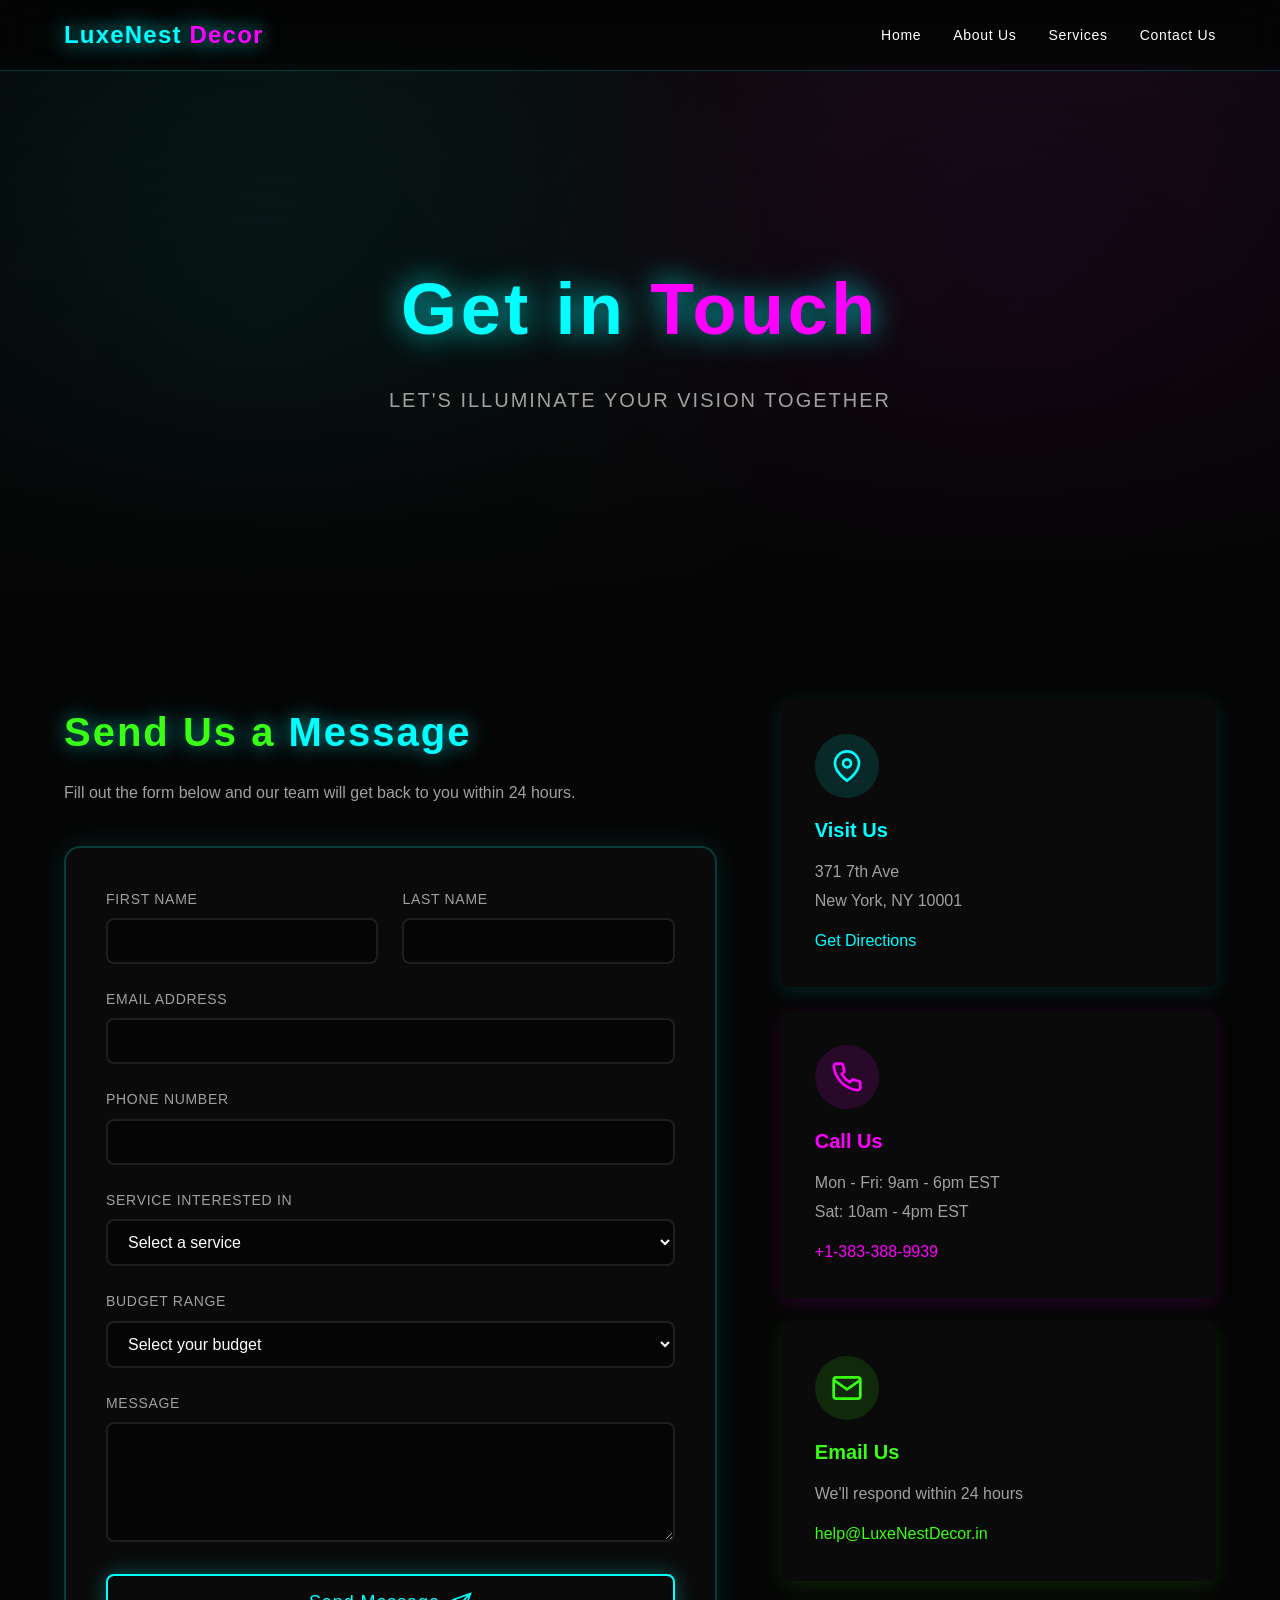
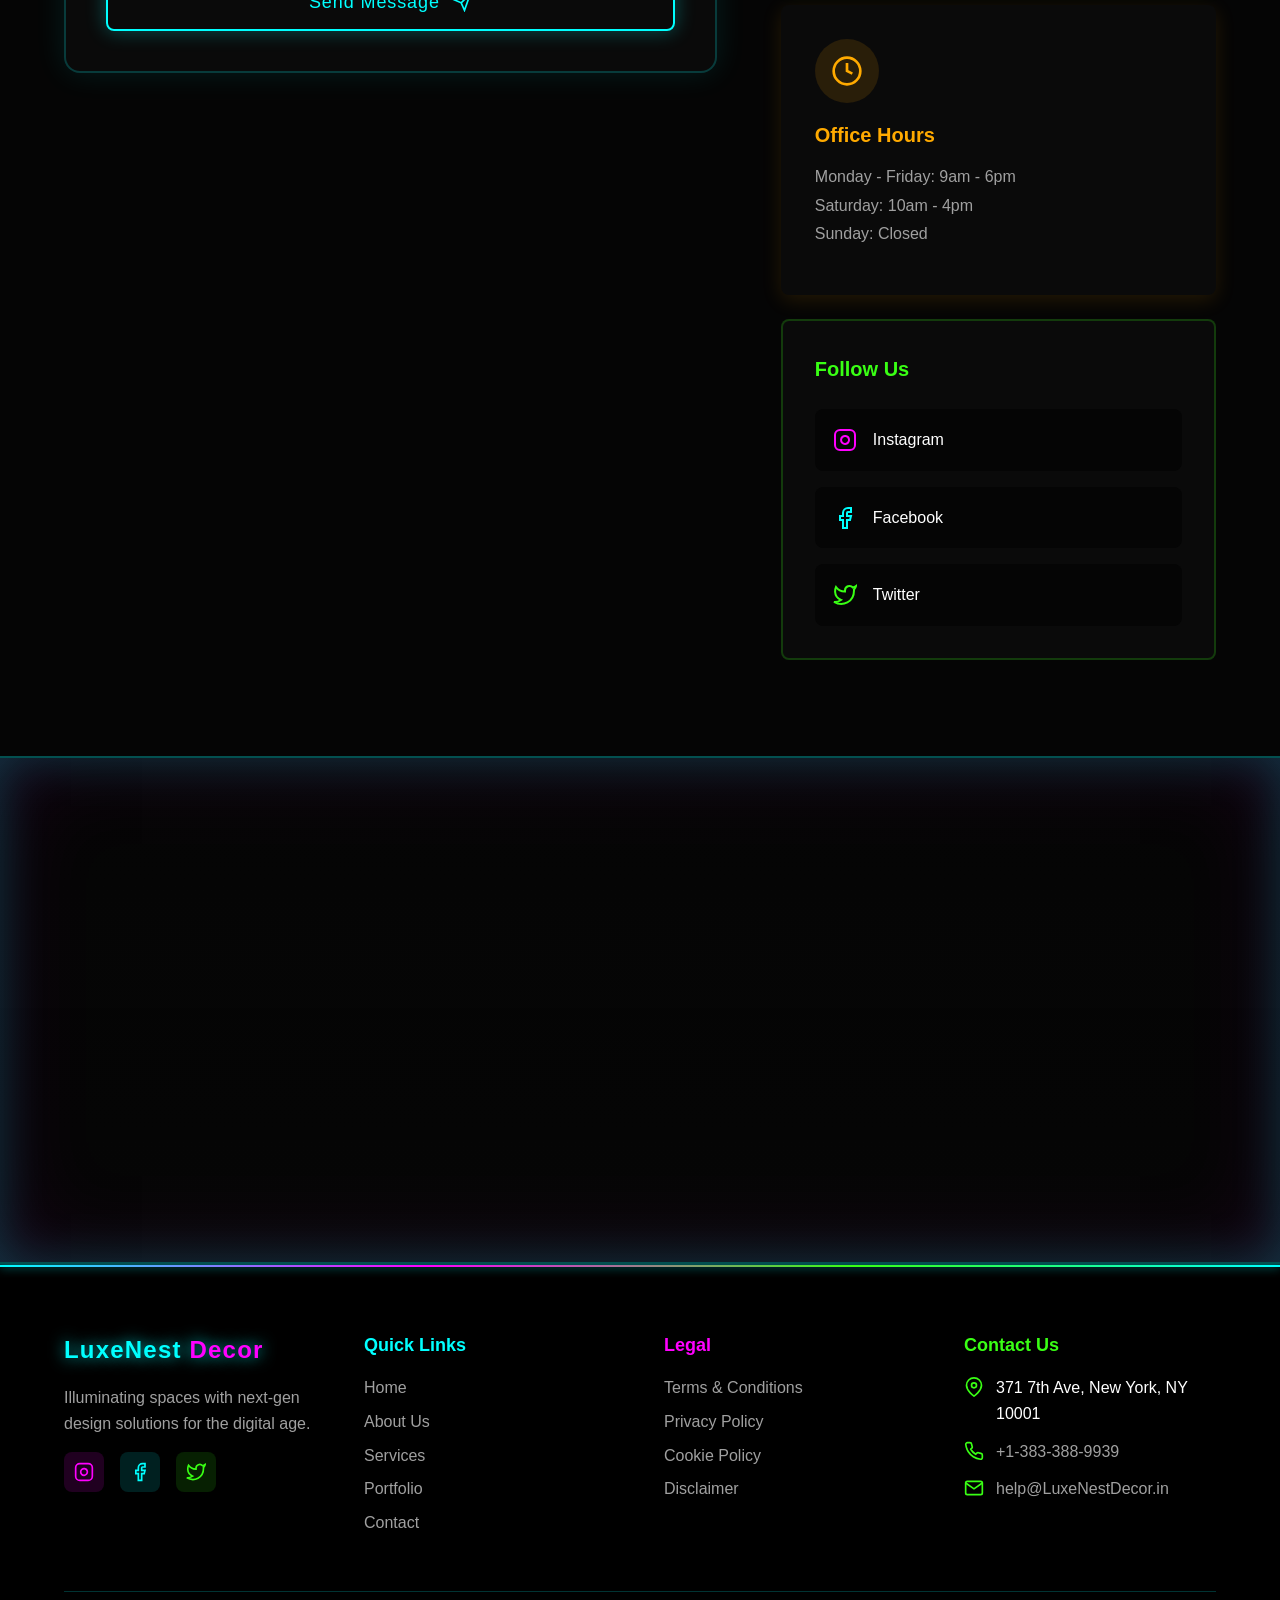
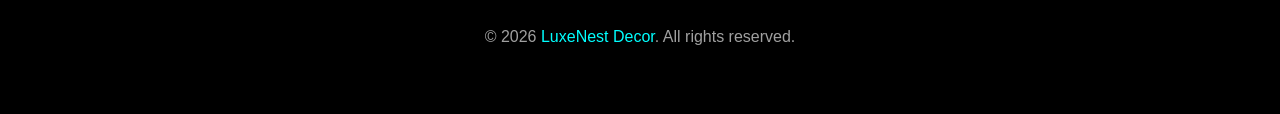
<file: contact.html>
<!DOCTYPE html>
<html lang="en">
<head>
    <meta charset="UTF-8">
    <meta name="viewport" content="width=device-width, initial-scale=1.0">
    <title>Contact Us - LuxeNest Decor</title>
    <link rel="stylesheet" href="styles.css">
    <link rel="stylesheet" href="contact.css">
</head>
<body>
    <!-- Header -->
    <header class="header">
        <div class="container">
            <div class="header-content">
                <div class="logo">
                    <h1>
                        <a href="index.html" style="text-decoration: none;">
                            <span class="logo-primary">LuxeNest</span>
                            <span class="logo-secondary">Decor</span>
                        </a>
                    </h1>
                </div>
                <nav class="nav">
                    <a href="index.html" class="nav-link">Home</a>
                    <a href="about.html" class="nav-link">About Us</a>
                    <a href="services.html" class="nav-link">Services</a>
                    <a href="contact.html" class="nav-link">Contact Us</a>
                </nav>
            </div>
        </div>
    </header>

    <!-- Page Hero -->
    <section class="page-hero">
        <div class="hero-overlay"></div>
        <div class="container">
            <h1 class="page-title">
                <span class="text-primary">Get in</span>
                <span class="text-secondary">Touch</span>
            </h1>
            <p class="page-subtitle">Let's illuminate your vision together</p>
        </div>
    </section>

    <!-- Contact Section -->
    <section class="contact-section">
        <div class="container">
            <div class="contact-grid">
                <!-- Contact Form -->
                <div class="contact-form-container">
                    <h2>
                        <span class="text-accent">Send Us a</span>
                        <span class="text-primary">Message</span>
                    </h2>
                    <p class="form-intro">Fill out the form below and our team will get back to you within 24 hours.</p>
                    <form class="contact-form" id="contactForm">
                        <div class="form-row">
                            <div class="form-group">
                                <label for="firstName">First Name</label>
                                <input type="text" id="firstName" name="firstName" required data-color="#00ffff">
                            </div>
                            <div class="form-group">
                                <label for="lastName">Last Name</label>
                                <input type="text" id="lastName" name="lastName" required data-color="#00ffff">
                            </div>
                        </div>
                        <div class="form-group">
                            <label for="email">Email Address</label>
                            <input type="email" id="email" name="email" required data-color="#ff00ff">
                        </div>
                        <div class="form-group">
                            <label for="phone">Phone Number</label>
                            <input type="tel" id="phone" name="phone" data-color="#ff00ff">
                        </div>
                        <div class="form-group">
                            <label for="service">Service Interested In</label>
                            <select id="service" name="service" required data-color="#39ff14">
                                <option value="">Select a service</option>
                                <option value="interior-design">Interior Design</option>
                                <option value="led-installation">Custom LED Installations</option>
                                <option value="smart-home">Smart Home Integration</option>
                                <option value="furniture">Luxury Furniture Sourcing</option>
                                <option value="other">Other</option>
                            </select>
                        </div>
                        <div class="form-group">
                            <label for="budget">Budget Range</label>
                            <select id="budget" name="budget" data-color="#39ff14">
                                <option value="">Select your budget</option>
                                <option value="5k-10k">$5,000 - $10,000</option>
                                <option value="10k-25k">$10,000 - $25,000</option>
                                <option value="25k-50k">$25,000 - $50,000</option>
                                <option value="50k+">$50,000+</option>
                            </select>
                        </div>
                        <div class="form-group">
                            <label for="message">Message</label>
                            <textarea id="message" name="message" rows="5" required data-color="#ffaa00"></textarea>
                        </div>
                        <button type="submit" class="submit-btn" data-color="#00ffff">
                            <span>Send Message</span>
                            <svg width="20" height="20" viewBox="0 0 24 24" fill="none" stroke="currentColor" stroke-width="2">
                                <line x1="22" y1="2" x2="11" y2="13"></line>
                                <polygon points="22 2 15 22 11 13 2 9 22 2"></polygon>
                            </svg>
                        </button>
                    </form>
                </div>

                <!-- Contact Info -->
                <div class="contact-info-container">
                    <div class="contact-info-card" data-color="#00ffff">
                        <div class="info-icon">
                            <svg width="32" height="32" viewBox="0 0 24 24" fill="none" stroke="#00ffff" stroke-width="2">
                                <path d="M21 10c0 7-9 13-9 13s-9-6-9-13a9 9 0 0 1 18 0z"></path>
                                <circle cx="12" cy="10" r="3"></circle>
                            </svg>
                        </div>
                        <h3 style="color: #00ffff;">Visit Us</h3>
                        <p>371 7th Ave<br>New York, NY 10001</p>
                        <a href="https://maps.google.com" target="_blank" class="info-link" style="color: #00ffff;">Get Directions</a>
                    </div>

                    <div class="contact-info-card" data-color="#ff00ff">
                        <div class="info-icon">
                            <svg width="32" height="32" viewBox="0 0 24 24" fill="none" stroke="#ff00ff" stroke-width="2">
                                <path d="M22 16.92v3a2 2 0 0 1-2.18 2 19.79 19.79 0 0 1-8.63-3.07 19.5 19.5 0 0 1-6-6 19.79 19.79 0 0 1-3.07-8.67A2 2 0 0 1 4.11 2h3a2 2 0 0 1 2 1.72 12.84 12.84 0 0 0 .7 2.81 2 2 0 0 1-.45 2.11L8.09 9.91a16 16 0 0 0 6 6l1.27-1.27a2 2 0 0 1 2.11-.45 12.84 12.84 0 0 0 2.81.7A2 2 0 0 1 22 16.92z"></path>
                            </svg>
                        </div>
                        <h3 style="color: #ff00ff;">Call Us</h3>
                        <p>Mon - Fri: 9am - 6pm EST<br>Sat: 10am - 4pm EST</p>
                        <a href="tel:+13833889939" class="info-link" style="color: #ff00ff;">+1-383-388-9939</a>
                    </div>

                    <div class="contact-info-card" data-color="#39ff14">
                        <div class="info-icon">
                            <svg width="32" height="32" viewBox="0 0 24 24" fill="none" stroke="#39ff14" stroke-width="2">
                                <path d="M4 4h16c1.1 0 2 .9 2 2v12c0 1.1-.9 2-2 2H4c-1.1 0-2-.9-2-2V6c0-1.1.9-2 2-2z"></path>
                                <polyline points="22,6 12,13 2,6"></polyline>
                            </svg>
                        </div>
                        <h3 style="color: #39ff14;">Email Us</h3>
                        <p>We'll respond within 24 hours</p>
                        <a href="mailto:help@LuxeNestDecor.in" class="info-link" style="color: #39ff14;">help@LuxeNestDecor.in</a>
                    </div>

                    <div class="contact-info-card" data-color="#ffaa00">
                        <div class="info-icon">
                            <svg width="32" height="32" viewBox="0 0 24 24" fill="none" stroke="#ffaa00" stroke-width="2">
                                <circle cx="12" cy="12" r="10"></circle>
                                <polyline points="12 6 12 12 16 14"></polyline>
                            </svg>
                        </div>
                        <h3 style="color: #ffaa00;">Office Hours</h3>
                        <p>Monday - Friday: 9am - 6pm<br>Saturday: 10am - 4pm<br>Sunday: Closed</p>
                    </div>

                    <!-- Social Media -->
                    <div class="social-section">
                        <h3>Follow Us</h3>
                        <div class="social-links-large">
                            <a href="#" class="social-link-large" data-color="#ff00ff">
                                <svg width="24" height="24" viewBox="0 0 24 24" fill="none" stroke="#ff00ff" stroke-width="2">
                                    <rect x="2" y="2" width="20" height="20" rx="5" ry="5"></rect>
                                    <path d="M16 11.37A4 4 0 1 1 12.63 8 4 4 0 0 1 16 11.37z"></path>
                                    <line x1="17.5" y1="6.5" x2="17.51" y2="6.5"></line>
                                </svg>
                                <span>Instagram</span>
                            </a>
                            <a href="#" class="social-link-large" data-color="#00ffff">
                                <svg width="24" height="24" viewBox="0 0 24 24" fill="none" stroke="#00ffff" stroke-width="2">
                                    <path d="M18 2h-3a5 5 0 0 0-5 5v3H7v4h3v8h4v-8h3l1-4h-4V7a1 1 0 0 1 1-1h3z"></path>
                                </svg>
                                <span>Facebook</span>
                            </a>
                            <a href="#" class="social-link-large" data-color="#39ff14">
                                <svg width="24" height="24" viewBox="0 0 24 24" fill="none" stroke="#39ff14" stroke-width="2">
                                    <path d="M23 3a10.9 10.9 0 0 1-3.14 1.53 4.48 4.48 0 0 0-7.86 3v1A10.66 10.66 0 0 1 3 4s-4 9 5 13a11.64 11.64 0 0 1-7 2c9 5 20 0 20-11.5a4.5 4.5 0 0 0-.08-.83A7.72 7.72 0 0 0 23 3z"></path>
                                </svg>
                                <span>Twitter</span>
                            </a>
                        </div>
                    </div>
                </div>
            </div>
        </div>
    </section>

    <!-- Map Section -->
    <section class="map-section">
        <div class="map-container">
            <iframe 
                src="https://www.google.com/maps/embed?pb=!1m18!1m12!1m3!1d3022.6174524812285!2d-73.99262968459395!3d40.74844097932847!2m3!1f0!2f0!3f0!3m2!1i1024!2i768!4f13.1!3m3!1m2!1s0x89c259a9b3117469%3A0xd134e199a405a163!2sEmpire%20State%20Building!5e0!3m2!1sen!2sus!4v1234567890123!5m2!1sen!2sus"
                width="100%" 
                height="500" 
                style="border:0;" 
                allowfullscreen="" 
                loading="lazy">
            </iframe>
            <div class="map-overlay"></div>
        </div>
    </section>

    <!-- Footer -->
    <footer id="contact-us" class="footer">
        <div class="neon-line"></div>
        <div class="container">
            <div class="footer-grid">
                <div class="footer-col">
                    <h3 class="footer-logo">
                        <span class="text-primary">LuxeNest</span>
                        <span class="text-secondary">Decor</span>
                    </h3>
                    <p class="footer-text">Illuminating spaces with next-gen design solutions for the digital age.</p>
                    <div class="social-links">
                        <a href="#" class="social-link" data-color="#ff00ff">
                            <svg width="20" height="20" viewBox="0 0 24 24" fill="none" stroke="#ff00ff" stroke-width="2">
                                <rect x="2" y="2" width="20" height="20" rx="5" ry="5"></rect>
                                <path d="M16 11.37A4 4 0 1 1 12.63 8 4 4 0 0 1 16 11.37z"></path>
                                <line x1="17.5" y1="6.5" x2="17.51" y2="6.5"></line>
                            </svg>
                        </a>
                        <a href="#" class="social-link" data-color="#00ffff">
                            <svg width="20" height="20" viewBox="0 0 24 24" fill="none" stroke="#00ffff" stroke-width="2">
                                <path d="M18 2h-3a5 5 0 0 0-5 5v3H7v4h3v8h4v-8h3l1-4h-4V7a1 1 0 0 1 1-1h3z"></path>
                            </svg>
                        </a>
                        <a href="#" class="social-link" data-color="#39ff14">
                            <svg width="20" height="20" viewBox="0 0 24 24" fill="none" stroke="#39ff14" stroke-width="2">
                                <path d="M23 3a10.9 10.9 0 0 1-3.14 1.53 4.48 4.48 0 0 0-7.86 3v1A10.66 10.66 0 0 1 3 4s-4 9 5 13a11.64 11.64 0 0 1-7 2c9 5 20 0 20-11.5a4.5 4.5 0 0 0-.08-.83A7.72 7.72 0 0 0 23 3z"></path>
                            </svg>
                        </a>
                    </div>
                </div>
                <div class="footer-col">
                    <h4 class="footer-title text-primary">Quick Links</h4>
                    <ul class="footer-links">
                        <li><a href="index.html">Home</a></li>
                        <li><a href="about.html">About Us</a></li>
                        <li><a href="services.html">Services</a></li>
                        <li><a href="portfolio.html">Portfolio</a></li>
                        <li><a href="contact.html">Contact</a></li>
                    </ul>
                </div>
                <div class="footer-col">
                    <h4 class="footer-title text-secondary">Legal</h4>
                    <ul class="footer-links">
                        <li><a href="#">Terms & Conditions</a></li>
                        <li><a href="#">Privacy Policy</a></li>
                        <li><a href="#">Cookie Policy</a></li>
                        <li><a href="#">Disclaimer</a></li>
                    </ul>
                </div>
                <div class="footer-col">
                    <h4 class="footer-title text-accent">Contact Us</h4>
                    <ul class="footer-contact">
                        <li>
                            <svg width="20" height="20" viewBox="0 0 24 24" fill="none" stroke="#39ff14" stroke-width="2">
                                <path d="M21 10c0 7-9 13-9 13s-9-6-9-13a9 9 0 0 1 18 0z"></path>
                                <circle cx="12" cy="10" r="3"></circle>
                            </svg>
                            <span>371 7th Ave, New York, NY 10001</span>
                        </li>
                        <li>
                            <svg width="20" height="20" viewBox="0 0 24 24" fill="none" stroke="#39ff14" stroke-width="2">
                                <path d="M22 16.92v3a2 2 0 0 1-2.18 2 19.79 19.79 0 0 1-8.63-3.07 19.5 19.5 0 0 1-6-6 19.79 19.79 0 0 1-3.07-8.67A2 2 0 0 1 4.11 2h3a2 2 0 0 1 2 1.72 12.84 12.84 0 0 0 .7 2.81 2 2 0 0 1-.45 2.11L8.09 9.91a16 16 0 0 0 6 6l1.27-1.27a2 2 0 0 1 2.11-.45 12.84 12.84 0 0 0 2.81.7A2 2 0 0 1 22 16.92z"></path>
                            </svg>
                            <a href="tel:+13833889939">+1-383-388-9939</a>
                        </li>
                        <li>
                            <svg width="20" height="20" viewBox="0 0 24 24" fill="none" stroke="#39ff14" stroke-width="2">
                                <path d="M4 4h16c1.1 0 2 .9 2 2v12c0 1.1-.9 2-2 2H4c-1.1 0-2-.9-2-2V6c0-1.1.9-2 2-2z"></path>
                                <polyline points="22,6 12,13 2,6"></polyline>
                            </svg>
                            <a href="mailto:help@LuxeNestDecor.in">help@LuxeNestDecor.in</a>
                        </li>
                    </ul>
                </div>
            </div>
            <div class="footer-bottom">
                <p>&copy; 2026 <span class="text-primary">LuxeNest Decor</span>. All rights reserved.</p>
            </div>
        </div>
    </footer>

    <script src="common.js"></script>
    <script src="contact.js"></script>
</body>
</html>
</file>
<file: styles.css>
/* Reset and Base Styles */
* {
    margin: 0;
    padding: 0;
    box-sizing: border-box;
}

html {
    scroll-behavior: smooth;
}

body {
    font-family: 'Inter', -apple-system, BlinkMacSystemFont, 'Segoe UI', Roboto, sans-serif;
    background-color: #050505;
    color: #ffffff;
    line-height: 1.6;
    overflow-x: hidden;
}

.container {
    max-width: 1200px;
    margin: 0 auto;
    padding: 0 24px;
}

/* Custom Scrollbar */
::-webkit-scrollbar {
    width: 12px;
}

::-webkit-scrollbar-track {
    background: #050505;
}

::-webkit-scrollbar-thumb {
    background: linear-gradient(to bottom, #00ffff, #ff00ff);
    border-radius: 6px;
    box-shadow: 0 0 10px rgba(0, 255, 255, 0.5);
}

::-webkit-scrollbar-thumb:hover {
    box-shadow: 0 0 20px rgba(0, 255, 255, 0.8);
}

::selection {
    background-color: rgba(0, 255, 255, 0.3);
    color: #ffffff;
}

/* Header */
.header {
    position: fixed;
    top: 0;
    left: 0;
    right: 0;
    z-index: 1000;
    backdrop-filter: blur(16px);
    background-color: rgba(5, 5, 5, 0.3);
    border-bottom: 1px solid rgba(0, 255, 255, 0.2);
}

.header-content {
    display: flex;
    align-items: center;
    justify-content: space-between;
    padding: 16px 0;
}

.logo h1 {
    font-size: 24px;
    letter-spacing: 0.05em;
    text-shadow: 0 0 20px rgba(0, 255, 255, 0.8), 0 0 40px rgba(0, 255, 255, 0.4);
}

.logo-primary {
    color: #00ffff;
}

.logo-secondary {
    color: #ff00ff;
}

.nav {
    display: flex;
    gap: 32px;
}

.nav-link {
    position: relative;
    color: #ffffff;
    text-decoration: none;
    font-size: 14px;
    letter-spacing: 0.05em;
    transition: color 0.3s;
}

.nav-link:hover {
    color: #00ffff;
}

.nav-link::after {
    content: '';
    position: absolute;
    bottom: -4px;
    left: 0;
    width: 0;
    height: 2px;
    background-color: #00ffff;
    box-shadow: 0 0 10px rgba(0, 255, 255, 0.8);
    transition: width 0.3s;
}

.nav-link:hover::after {
    width: 100%;
}

/* Hero Slider */
.hero-slider {
    position: relative;
    height: 100vh;
    overflow: hidden;
}

.slide {
    position: absolute;
    top: 0;
    left: 0;
    width: 100%;
    height: 100%;
    opacity: 0;
    transition: opacity 1s;
}

.slide.active {
    opacity: 1;
}

.slide img {
    width: 100%;
    height: 100%;
    object-fit: cover;
}

.slide-overlay {
    position: absolute;
    inset: 0;
    background: linear-gradient(to bottom, transparent 0%, transparent 50%, #050505 100%);
    z-index: 10;
}

.slide-content {
    position: absolute;
    inset: 0;
    display: flex;
    flex-direction: column;
    align-items: center;
    justify-content: center;
    z-index: 20;
}

.slide-title {
    font-size: 56px;
    margin-bottom: 32px;
    letter-spacing: 0.05em;
    animation: pulse 2s infinite;
}

@keyframes pulse {
    0%, 100% {
        opacity: 1;
    }
    50% {
        opacity: 0.8;
    }
}

.slide-btn {
    padding: 16px 32px;
    background: transparent;
    border: 2px solid;
    border-radius: 8px;
    font-size: 16px;
    letter-spacing: 0.05em;
    cursor: pointer;
    transition: all 0.3s;
}

.slider-arrow {
    position: absolute;
    top: 50%;
    transform: translateY(-50%);
    z-index: 30;
    padding: 12px;
    background-color: rgba(10, 10, 10, 0.5);
    backdrop-filter: blur(4px);
    border: 1px solid rgba(0, 255, 255, 0.3);
    border-radius: 8px;
    color: #00ffff;
    cursor: pointer;
    transition: all 0.3s;
    box-shadow: 0 0 15px rgba(0, 255, 255, 0.3);
}

.slider-arrow:hover {
    border-color: #00ffff;
}

.slider-arrow-left {
    left: 32px;
}

.slider-arrow-right {
    right: 32px;
}

.slider-dots {
    position: absolute;
    bottom: 32px;
    left: 50%;
    transform: translateX(-50%);
    z-index: 30;
    display: flex;
    gap: 12px;
}

.dot {
    width: 12px;
    height: 12px;
    border-radius: 50%;
    background-color: rgba(255, 255, 255, 0.25);
    border: none;
    cursor: pointer;
    transition: all 0.3s;
}

.dot.active {
    width: 32px;
    border-radius: 6px;
}

/* Sections */
.services-section,
.gallery-section,
.blog-section {
    padding: 96px 0;
    background-color: #050505;
}

.why-section,
.testimonials-section {
    padding: 96px 0;
    background-color: rgba(26, 26, 26, 0.2);
}

.section-header {
    text-align: center;
    margin-bottom: 64px;
}

.section-header h2 {
    font-size: 48px;
    margin-bottom: 16px;
    letter-spacing: 0.05em;
    text-shadow: 0 0 20px rgba(0, 255, 255, 0.6);
}

.section-subtitle {
    color: #a0a0a0;
    font-size: 18px;
}

.text-primary {
    color: #00ffff;
}

.text-secondary {
    color: #ff00ff;
}

.text-accent {
    color: #39ff14;
}

/* Services Grid */
.services-grid {
    display: grid;
    grid-template-columns: repeat(auto-fit, minmax(250px, 1fr));
    gap: 24px;
}

.service-card {
    padding: 24px;
    background-color: #0a0a0a;
    border-radius: 8px;
    border: 2px solid transparent;
    transition: all 0.3s;
    cursor: pointer;
}

.service-card:hover {
    transform: scale(1.05);
}

.service-icon {
    width: 64px;
    height: 64px;
    margin-bottom: 16px;
    border-radius: 8px;
    display: flex;
    align-items: center;
    justify-content: center;
    transition: all 0.3s;
}

.service-card h3 {
    font-size: 20px;
    margin-bottom: 12px;
}

.service-card p {
    color: #a0a0a0;
}

/* Why Choose Us */
.why-grid {
    display: grid;
    grid-template-columns: repeat(auto-fit, minmax(200px, 1fr));
    gap: 32px;
}

.why-item {
    text-align: center;
    cursor: pointer;
}

.why-icon {
    display: inline-flex;
    width: 96px;
    height: 96px;
    margin-bottom: 24px;
    border-radius: 50%;
    align-items: center;
    justify-content: center;
    transition: all 0.5s;
}

.why-item:hover .why-icon {
    transform: scale(1.1);
}

.why-item h3 {
    font-size: 20px;
    margin-bottom: 12px;
}

.why-item p {
    color: #a0a0a0;
}

/* Gallery Section */
.gallery-container {
    max-width: 896px;
    margin: 0 auto;
}

.before-after-slider {
    margin-bottom: 32px;
}

.before-after-container {
    position: relative;
    width: 100%;
    height: 600px;
    overflow: hidden;
    border-radius: 8px;
    box-shadow: 0 0 40px rgba(0, 255, 255, 0.3);
    cursor: ew-resize;
    user-select: none;
}

.image-container {
    position: absolute;
    inset: 0;
}

.image-container img {
    width: 100%;
    height: 100%;
    object-fit: cover;
}

.after-image {
    z-index: 2;
}

.before-image {
    z-index: 1;
}

.image-label {
    position: absolute;
    top: 16px;
    padding: 8px 16px;
    backdrop-filter: blur(4px);
    border-radius: 8px;
    font-size: 12px;
    letter-spacing: 0.1em;
}

.after-label {
    right: 16px;
    background-color: rgba(57, 255, 20, 0.9);
    color: #000000;
    box-shadow: 0 0 20px rgba(57, 255, 20, 0.8);
}

.before-label {
    left: 16px;
    background-color: rgba(160, 160, 160, 0.9);
    color: #ffffff;
    box-shadow: 0 0 20px rgba(160, 160, 160, 0.5);
}

.slider-handle {
    position: absolute;
    top: 0;
    bottom: 0;
    width: 4px;
    background-color: #00ffff;
    z-index: 3;
    box-shadow: 0 0 20px rgba(0, 255, 255, 1), 0 0 40px rgba(0, 255, 255, 0.6);
    cursor: ew-resize;
}

.slider-button {
    position: absolute;
    top: 50%;
    left: 50%;
    transform: translate(-50%, -50%);
    width: 48px;
    height: 48px;
    background-color: #00ffff;
    border-radius: 50%;
    display: flex;
    align-items: center;
    justify-content: center;
    gap: 4px;
    box-shadow: 0 0 30px rgba(0, 255, 255, 1);
}

.slider-line {
    width: 2px;
    height: 24px;
    background-color: #050505;
}

.gallery-title {
    text-align: center;
    margin-top: 16px;
    font-size: 20px;
    color: #00ffff;
}

/* Testimonials */
.testimonials-grid {
    display: grid;
    grid-template-columns: repeat(auto-fit, minmax(300px, 1fr));
    gap: 32px;
}

.testimonial-card {
    padding: 24px;
    background-color: #0a0a0a;
    border-radius: 8px;
    border: 2px solid transparent;
    transition: all 0.3s;
    cursor: pointer;
}

.testimonial-card:hover {
    transform: scale(1.05);
}

.rating {
    display: flex;
    gap: 4px;
    margin-bottom: 16px;
}

.testimonial-text {
    color: #a0a0a0;
    margin-bottom: 24px;
    font-style: italic;
}

.testimonial-author {
    padding-top: 16px;
    border-top: 1px solid;
}

.author-name {
    margin-bottom: 4px;
}

.author-role {
    font-size: 14px;
    color: #a0a0a0;
}

/* Blog Section */
.blog-grid {
    display: grid;
    grid-template-columns: repeat(auto-fit, minmax(300px, 1fr));
    gap: 32px;
}

.blog-card {
    background-color: #0a0a0a;
    border-radius: 8px;
    overflow: hidden;
    border: 2px solid transparent;
    transition: all 0.3s;
    cursor: pointer;
}

.blog-card:hover {
    transform: scale(1.05);
}

.blog-image {
    position: relative;
    height: 256px;
    overflow: hidden;
}

.blog-image img {
    width: 100%;
    height: 100%;
    object-fit: cover;
    transition: transform 0.5s;
}

.blog-card:hover .blog-image img {
    transform: scale(1.1);
}

.blog-date {
    position: absolute;
    top: 16px;
    left: 16px;
    padding: 4px 12px;
    background-color: rgba(0, 0, 0, 0.5);
    backdrop-filter: blur(4px);
    border-radius: 8px;
    font-size: 12px;
    letter-spacing: 0.05em;
}

.blog-content {
    padding: 24px;
}

.blog-content h3 {
    font-size: 20px;
    margin-bottom: 12px;
    transition: text-shadow 0.3s;
}

.blog-content p {
    color: #a0a0a0;
    margin-bottom: 16px;
}

.blog-link {
    display: flex;
    align-items: center;
    gap: 8px;
    font-size: 14px;
}

.blog-link svg {
    transition: transform 0.3s;
}

.blog-card:hover .blog-link svg {
    transform: translateX(8px);
}

/* Footer */
.footer {
    background-color: #000000;
    border-top: 1px solid rgba(0, 255, 255, 0.2);
}

.neon-line {
    height: 2px;
    width: 100%;
    background: linear-gradient(to right, #00ffff, #ff00ff, #39ff14, #00ffff);
    box-shadow: 0 0 10px rgba(0, 255, 255, 0.8);
}

.footer .container {
    padding: 64px 24px;
}

.footer-grid {
    display: grid;
    grid-template-columns: repeat(auto-fit, minmax(250px, 1fr));
    gap: 48px;
    margin-bottom: 48px;
}

.footer-logo {
    font-size: 24px;
    letter-spacing: 0.05em;
    text-shadow: 0 0 15px rgba(0, 255, 255, 0.8);
    margin-bottom: 16px;
}

.footer-text {
    color: #a0a0a0;
    margin-bottom: 16px;
}

.social-links {
    display: flex;
    gap: 16px;
}

.social-link {
    width: 40px;
    height: 40px;
    border-radius: 8px;
    display: flex;
    align-items: center;
    justify-content: center;
    border: 2px solid transparent;
    transition: all 0.3s;
}

.footer-title {
    font-size: 18px;
    margin-bottom: 16px;
}

.footer-links {
    list-style: none;
}

.footer-links li {
    margin-bottom: 8px;
}

.footer-links a {
    color: #a0a0a0;
    text-decoration: none;
    transition: color 0.3s;
}

.footer-links a:hover {
    color: #00ffff;
}

.footer-contact {
    list-style: none;
}

.footer-contact li {
    display: flex;
    align-items: flex-start;
    gap: 12px;
    margin-bottom: 12px;
}

.footer-contact svg {
    flex-shrink: 0;
    margin-top: 2px;
}

.footer-contact a {
    color: #a0a0a0;
    text-decoration: none;
    transition: color 0.3s;
}

.footer-contact a:hover {
    color: #39ff14;
}

.footer-bottom {
    padding-top: 32px;
    border-top: 1px solid rgba(0, 255, 255, 0.2);
    text-align: center;
    color: #a0a0a0;
}

/* Mobile Responsive */
@media (max-width: 768px) {
    .nav {
        display: none;
    }

    .slide-title {
        font-size: 32px;
    }

    .section-header h2 {
        font-size: 32px;
    }

    .before-after-container {
        height: 400px;
    }

    .slider-arrow {
        padding: 8px;
    }

    .slider-arrow-left {
        left: 16px;
    }

    .slider-arrow-right {
        right: 16px;
    }
}
</file>
<file: contact.css>
/* Contact Page Specific Styles */

.page-hero {
    position: relative;
    height: 60vh;
    display: flex;
    align-items: center;
    justify-content: center;
    background: linear-gradient(135deg, #050505 0%, #0a0a0a 50%, #050505 100%);
    overflow: hidden;
    margin-top: 64px;
}

.page-hero::before {
    content: '';
    position: absolute;
    inset: 0;
    background: 
        radial-gradient(circle at 20% 50%, rgba(0, 255, 255, 0.1) 0%, transparent 50%),
        radial-gradient(circle at 80% 50%, rgba(255, 0, 255, 0.1) 0%, transparent 50%);
    animation: gradient-shift 10s ease infinite;
}

@keyframes gradient-shift {
    0%, 100% {
        opacity: 1;
    }
    50% {
        opacity: 0.5;
    }
}

.hero-overlay {
    position: absolute;
    inset: 0;
    background: linear-gradient(to bottom, transparent 0%, #050505 100%);
    z-index: 1;
}

.page-hero .container {
    position: relative;
    z-index: 2;
    text-align: center;
}

.page-title {
    font-size: 72px;
    margin-bottom: 16px;
    letter-spacing: 0.05em;
    text-shadow: 0 0 30px rgba(0, 255, 255, 0.8);
}

.page-subtitle {
    font-size: 20px;
    color: #a0a0a0;
    letter-spacing: 0.1em;
    text-transform: uppercase;
}

/* Contact Section */
.contact-section {
    padding: 96px 0;
    background-color: #050505;
}

.contact-grid {
    display: grid;
    grid-template-columns: 1.5fr 1fr;
    gap: 64px;
}

/* Contact Form */
.contact-form-container h2 {
    font-size: 40px;
    margin-bottom: 16px;
    letter-spacing: 0.05em;
    text-shadow: 0 0 20px rgba(0, 255, 255, 0.6);
}

.form-intro {
    color: #a0a0a0;
    margin-bottom: 40px;
    font-size: 16px;
}

.contact-form {
    background-color: #0a0a0a;
    padding: 40px;
    border-radius: 16px;
    border: 2px solid rgba(0, 255, 255, 0.2);
    box-shadow: 0 0 30px rgba(0, 255, 255, 0.1);
}

.form-row {
    display: grid;
    grid-template-columns: 1fr 1fr;
    gap: 24px;
}

.form-group {
    margin-bottom: 24px;
}

.form-group label {
    display: block;
    margin-bottom: 8px;
    color: #a0a0a0;
    font-size: 14px;
    letter-spacing: 0.05em;
    text-transform: uppercase;
}

.form-group input,
.form-group select,
.form-group textarea {
    width: 100%;
    padding: 12px 16px;
    background-color: #050505;
    border: 2px solid rgba(255, 255, 255, 0.1);
    border-radius: 8px;
    color: #ffffff;
    font-size: 16px;
    transition: all 0.3s;
    font-family: inherit;
}

.form-group input:focus,
.form-group select:focus,
.form-group textarea:focus {
    outline: none;
}

.form-group textarea {
    resize: vertical;
    min-height: 120px;
}

.form-group select {
    cursor: pointer;
}

.form-group select option {
    background-color: #0a0a0a;
    color: #ffffff;
}

.submit-btn {
    width: 100%;
    padding: 16px 32px;
    background: transparent;
    border: 2px solid #00ffff;
    border-radius: 8px;
    color: #00ffff;
    font-size: 18px;
    letter-spacing: 0.05em;
    cursor: pointer;
    transition: all 0.3s;
    box-shadow: 0 0 20px rgba(0, 255, 255, 0.3);
    display: flex;
    align-items: center;
    justify-content: center;
    gap: 12px;
}

.submit-btn:hover {
    background-color: rgba(0, 255, 255, 0.1);
    box-shadow: 0 0 40px rgba(0, 255, 255, 0.8);
    transform: translateY(-2px);
}

/* Contact Info */
.contact-info-container {
    display: flex;
    flex-direction: column;
    gap: 24px;
}

.contact-info-card {
    padding: 32px;
    background-color: #0a0a0a;
    border-radius: 8px;
    border: 2px solid transparent;
    transition: all 0.3s;
    cursor: pointer;
}

.contact-info-card:hover {
    transform: translateY(-5px);
}

.info-icon {
    width: 64px;
    height: 64px;
    margin-bottom: 16px;
    border-radius: 50%;
    display: flex;
    align-items: center;
    justify-content: center;
    transition: all 0.3s;
}

.contact-info-card h3 {
    font-size: 20px;
    margin-bottom: 12px;
}

.contact-info-card p {
    color: #a0a0a0;
    margin-bottom: 12px;
    line-height: 1.8;
}

.info-link {
    display: inline-block;
    text-decoration: none;
    transition: all 0.3s;
    font-size: 16px;
}

.info-link:hover {
    text-shadow: 0 0 15px currentColor;
}

/* Social Section */
.social-section {
    padding: 32px;
    background-color: #0a0a0a;
    border-radius: 8px;
    border: 2px solid rgba(57, 255, 20, 0.2);
}

.social-section h3 {
    font-size: 20px;
    margin-bottom: 24px;
    color: #39ff14;
}

.social-links-large {
    display: flex;
    flex-direction: column;
    gap: 16px;
}

.social-link-large {
    display: flex;
    align-items: center;
    gap: 16px;
    padding: 16px;
    background-color: #050505;
    border-radius: 8px;
    border: 2px solid transparent;
    text-decoration: none;
    color: #ffffff;
    transition: all 0.3s;
}

.social-link-large:hover {
    transform: translateX(10px);
}

/* Map Section */
.map-section {
    position: relative;
    background-color: #050505;
}

.map-container {
    position: relative;
}

.map-container iframe {
    width: 100%;
    height: 500px;
    filter: grayscale(100%) invert(100%) contrast(90%);
    opacity: 0.8;
}

.map-overlay {
    position: absolute;
    inset: 0;
    background: linear-gradient(to bottom, rgba(5, 5, 5, 0.3) 0%, rgba(5, 5, 5, 0.7) 100%);
    pointer-events: none;
    border-top: 2px solid rgba(0, 255, 255, 0.3);
    border-bottom: 2px solid rgba(0, 255, 255, 0.3);
    box-shadow: 
        inset 0 0 50px rgba(0, 255, 255, 0.2),
        inset 0 0 100px rgba(255, 0, 255, 0.1);
}

/* Success Message */
.success-message {
    display: none;
    padding: 20px;
    background-color: rgba(57, 255, 20, 0.1);
    border: 2px solid #39ff14;
    border-radius: 8px;
    color: #39ff14;
    text-align: center;
    margin-bottom: 24px;
    box-shadow: 0 0 20px rgba(57, 255, 20, 0.3);
}

.success-message.show {
    display: block;
    animation: slideDown 0.5s ease;
}

@keyframes slideDown {
    from {
        opacity: 0;
        transform: translateY(-20px);
    }
    to {
        opacity: 1;
        transform: translateY(0);
    }
}

/* Mobile Responsive */
@media (max-width: 768px) {
    .page-title {
        font-size: 40px;
    }

    .page-subtitle {
        font-size: 16px;
    }

    .contact-grid {
        grid-template-columns: 1fr;
        gap: 48px;
    }

    .contact-form-container h2 {
        font-size: 28px;
    }

    .contact-form {
        padding: 24px;
    }

    .form-row {
        grid-template-columns: 1fr;
    }

    .map-container iframe {
        height: 300px;
    }
}
</file>
